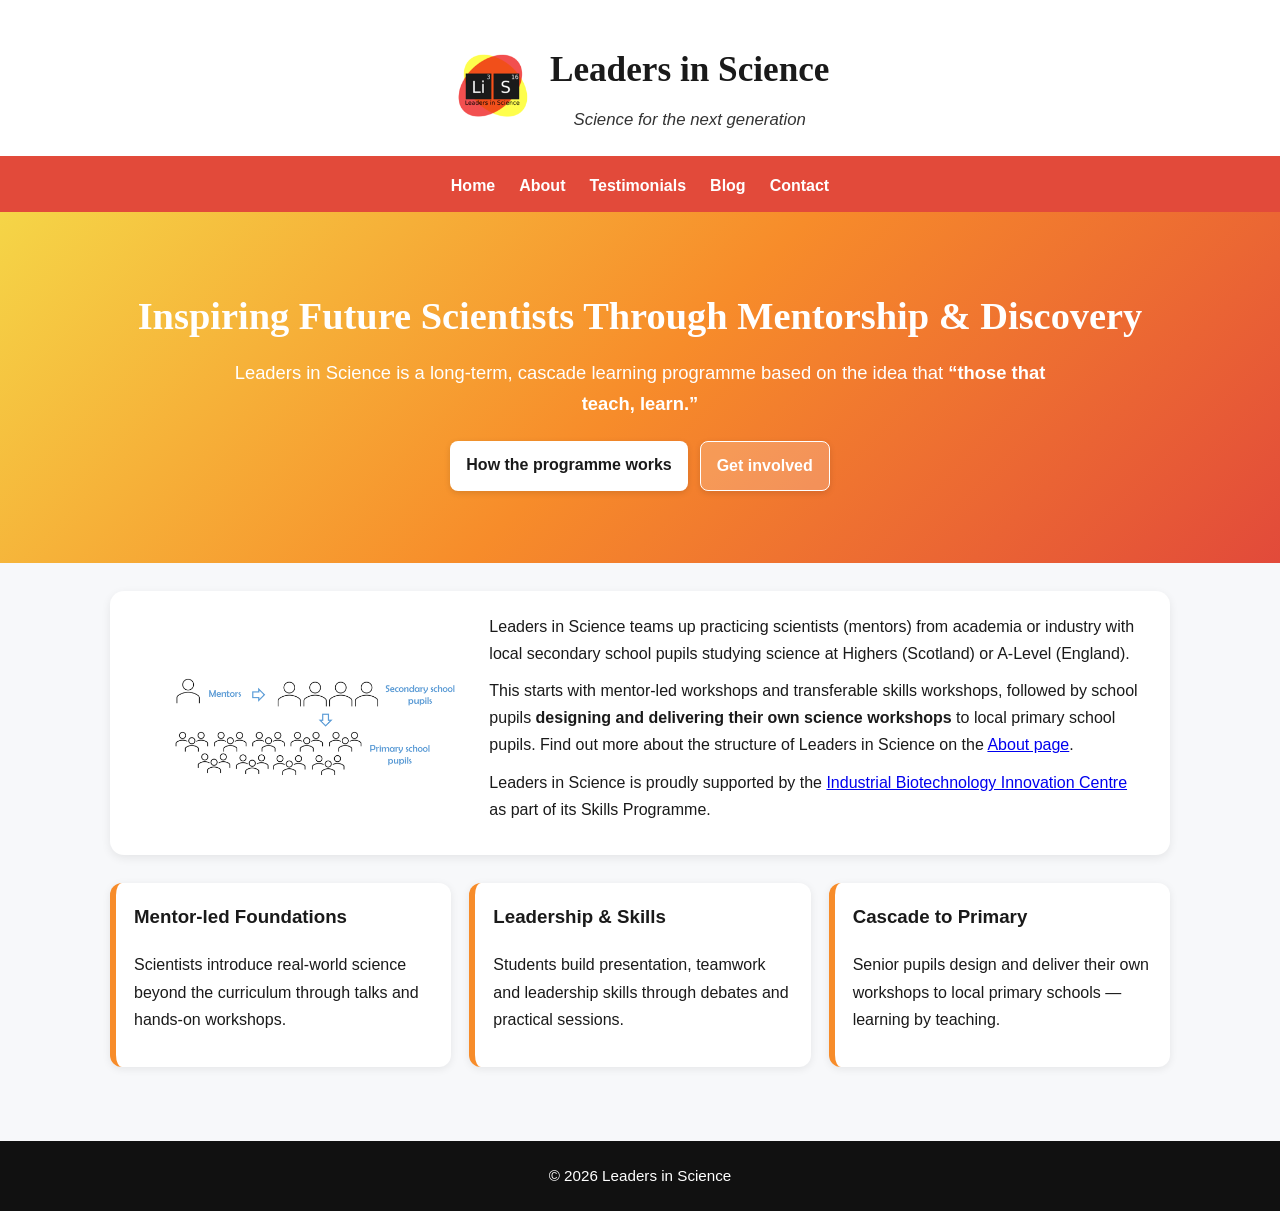
<file: index.html>
<!DOCTYPE html>
<html lang="en">
<head>
  <meta charset="UTF-8"/>
  <meta name="viewport" content="width=device-width, initial-scale=1"/>
  <title>Leaders in Science</title>
  <link rel="stylesheet" href="styles.css"/>
</head>
<body>
  <header>
    <div class="brand">
      <img src="assets/logo.png" alt="Leaders in Science logo"/>
      <div>
        <h1>Leaders in Science</h1>
        <p class="tag"><em>Science for the next generation</em></p>
      </div>
    </div>
  </header>
  <nav>
    <a href="index.html">Home</a>
    <a href="about.html">About</a>
    <a href="testimonials.html">Testimonials</a>
    <a href="blog.html">Blog</a>
    <a href="contact.html">Contact</a>
  </nav>

  <section class="hero">
    <h2>Inspiring Future Scientists Through Mentorship & Discovery</h2>
    <p>Leaders in Science is a long-term, cascade learning programme based on the idea that <strong>“those that teach, learn.”</strong></p>
    <div class="ctas">
      <a class="button" href="about.html">How the programme works</a>
      <a class="button secondary" href="contact.html">Get involved</a>
    </div>
  </section>

  <div class="container">
    <div class="callout">
      <img src="assets/cascade-learning.png" alt="Cascade learning diagram placeholder"/>
      <div class="text">
        <p>Leaders in Science teams up practicing scientists (mentors) from academia or industry with local secondary school pupils studying science at Highers (Scotland) or A‑Level (England).</p>
        <p>This starts with mentor-led workshops and transferable skills workshops, followed by school pupils <strong>designing and delivering their own science workshops</strong> to local primary school pupils. Find out more about the structure of Leaders in Science on the <a href="about.html">About page</a>.</p>
        <p>Leaders in Science is proudly supported by the <a href="https://www.ibioic.com/" target="_blank" rel="noopener">Industrial Biotechnology Innovation Centre</a> as part of its Skills Programme.</p>
      </div>
    </div>

    <section class="features">
      <article class="feature">
        <h3>Mentor‑led Foundations</h3>
        <p>Scientists introduce real‑world science beyond the curriculum through talks and hands‑on workshops.</p>
      </article>
      <article class="feature">
        <h3>Leadership & Skills</h3>
        <p>Students build presentation, teamwork and leadership skills through debates and practical sessions.</p>
      </article>
      <article class="feature">
        <h3>Cascade to Primary</h3>
        <p>Senior pupils design and deliver their own workshops to local primary schools — learning by teaching.</p>
      </article>
    </section>
  </div>

  <footer>
    © 2026 Leaders in Science
  </footer>
</body>
</html>
</file>
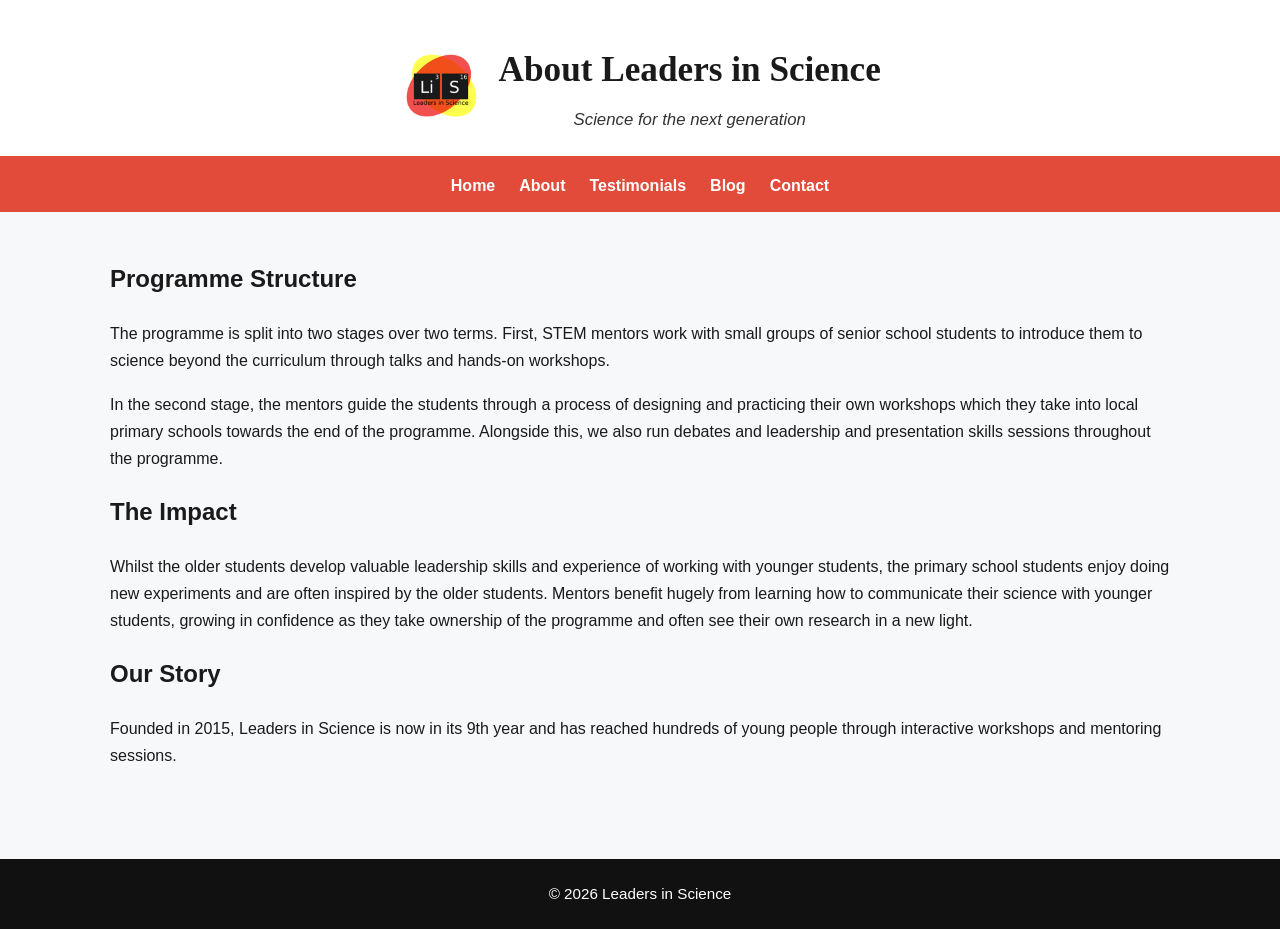
<file: about.html>
<!DOCTYPE html>
<html lang="en">
<head>
  <meta charset="UTF-8"/>
  <meta name="viewport" content="width=device-width, initial-scale=1"/>
  <title>About – Leaders in Science</title>
  <link rel="stylesheet" href="styles.css"/>
</head>
<body>
  <header>
    <div class="brand">
      <img src="assets/logo.png" alt="Leaders in Science logo"/>
      <div>
        <h1>About Leaders in Science</h1>
        <p class="tag"><em>Science for the next generation</em></p>
      </div>
    </div>
  </header>
  <nav>
    <a href="index.html">Home</a>
    <a href="about.html">About</a>
    <a href="testimonials.html">Testimonials</a>
    <a href="blog.html">Blog</a>
    <a href="contact.html">Contact</a>
  </nav>

  <div class="container">
    <h2>Programme Structure</h2>
    <p>The programme is split into two stages over two terms. First, STEM mentors work with small groups of senior school students to introduce them to science beyond the curriculum through talks and hands‑on workshops.</p>
    <p>In the second stage, the mentors guide the students through a process of designing and practicing their own workshops which they take into local primary schools towards the end of the programme. Alongside this, we also run debates and leadership and presentation skills sessions throughout the programme.</p>

    <h2>The Impact</h2>
    <p>Whilst the older students develop valuable leadership skills and experience of working with younger students, the primary school students enjoy doing new experiments and are often inspired by the older students. Mentors benefit hugely from learning how to communicate their science with younger students, growing in confidence as they take ownership of the programme and often see their own research in a new light.</p>

    <h2>Our Story</h2>
    <p>Founded in 2015, Leaders in Science is now in its 9th year and has reached hundreds of young people through interactive workshops and mentoring sessions.</p>
  </div>

  <footer>© 2026 Leaders in Science</footer>
</body>
</html>
</file>
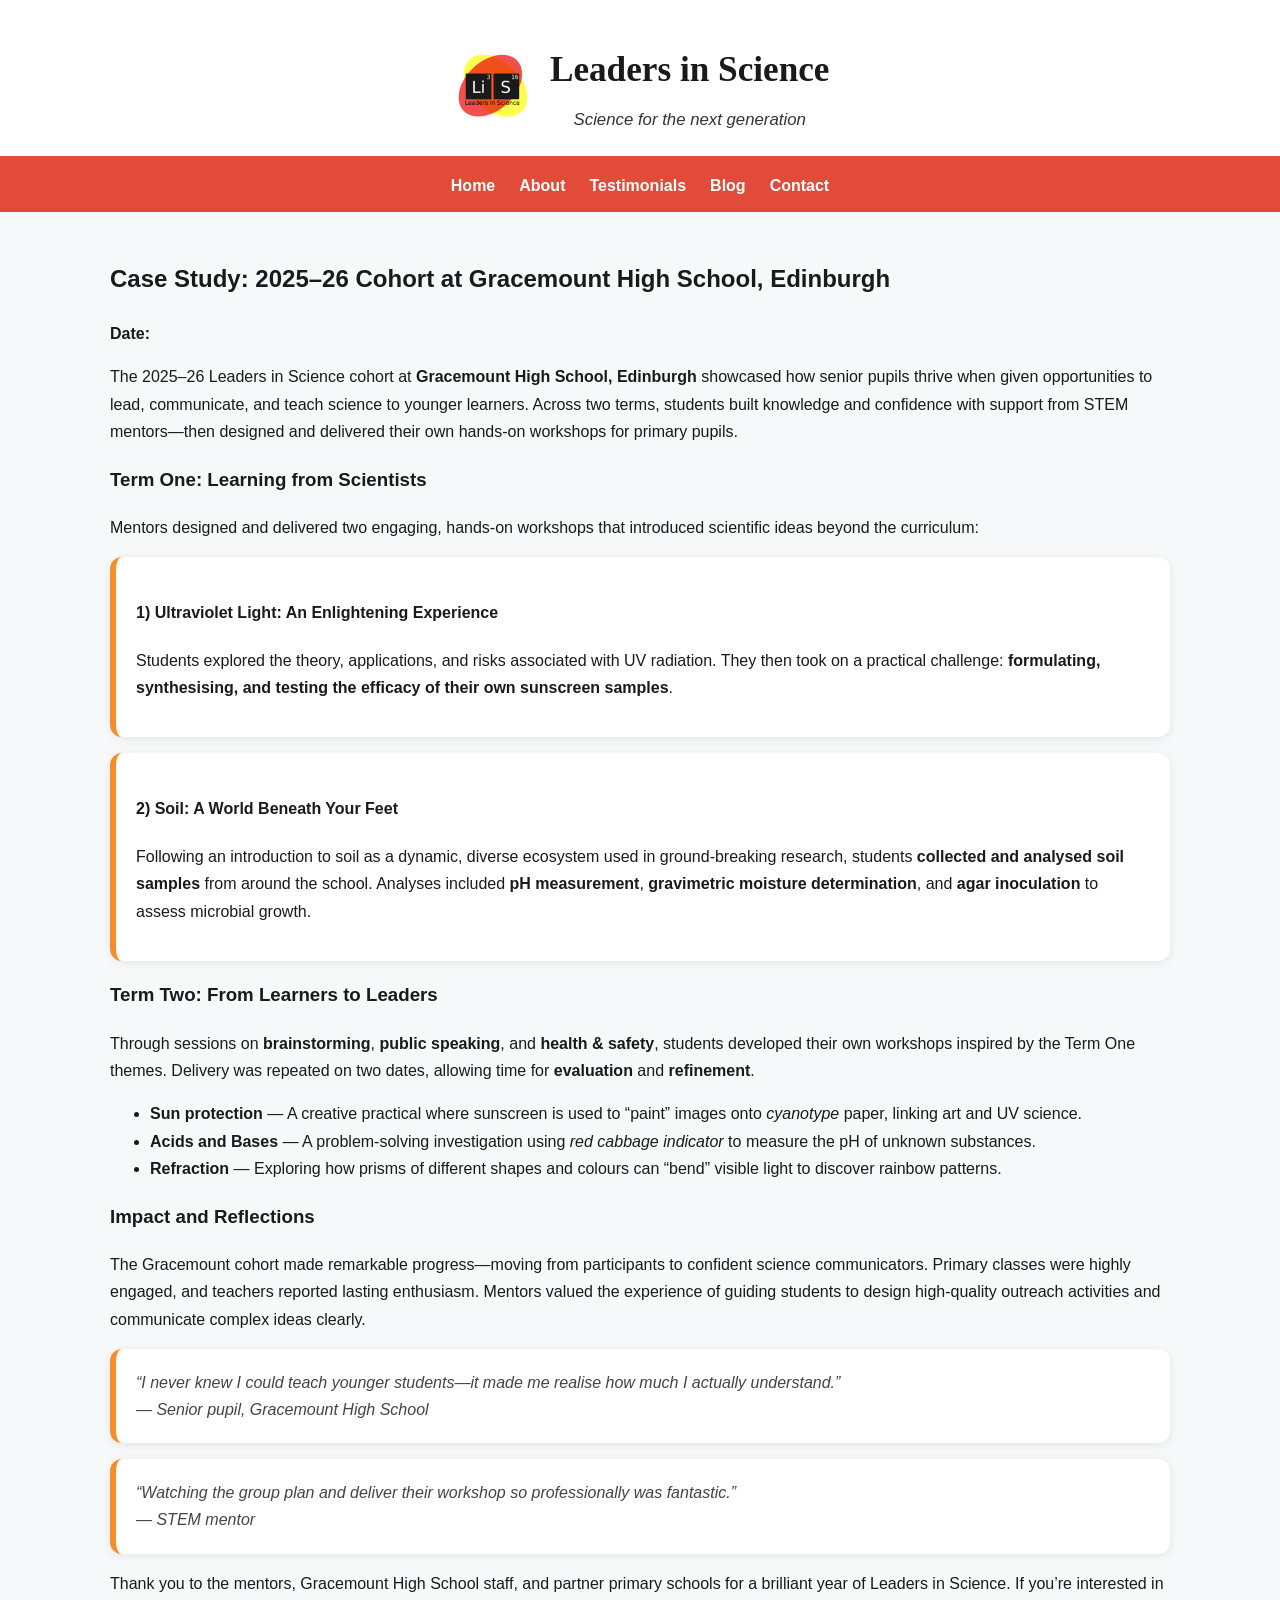
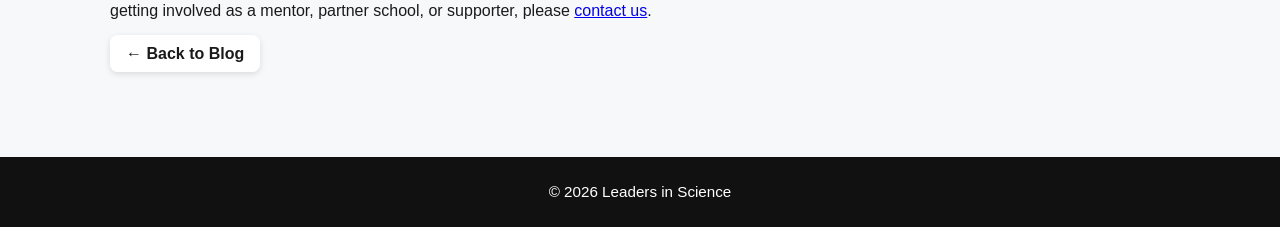
<file: blog-2025-26-gracemount.html>
<!DOCTYPE html>
<html lang="en">
<head>
  <meta charset="UTF-8"/>
  <meta name="viewport" content="width=device-width, initial-scale=1"/>
  <title>Case Study: 2025–26 Leaders in Science at Gracemount High School</title>
  <link rel="stylesheet" href="styles.css"/>
</head>
<body>

  <!-- Shared header + nav to match your site -->
  <header>
    <div class="brand">
      <img src="assets/logo.png" alt="Leaders in Science logo"/>
      <div>
        <h1>Leaders in Science</h1>
        <p class="tag"><em>Science for the next generation</em></p>
      </div>
    </div>
  </header>
  <nav>
    <a href="index.html">Home</a>
    <a href="about.html">About</a>
    <a href="testimonials.html">Testimonials</a>
    <a href="blog.html">Blog</a>
    <a href="contact.html">Contact</a>
  </nav>

  <div class="container">
    <h2>Case Study: 2025–26 Cohort at Gracemount High School, Edinburgh</h2>
    <p><strong>Date:</strong> <!-- Add date here, e.g., 17 March 2026 --></p>

    <!-- Optional header image -->
    <!-- Place an image at assets/gracemount-header.jpg if you want a banner -->
    <!-- <img src="assets/gracemount-header.jpg" alt="Gracemount case study header image" style="border-radius:12px; margin:12px 0;"> -->

    <p>
      The 2025–26 Leaders in Science cohort at <strong>Gracemount High School, Edinburgh</strong> showcased how senior pupils thrive when given opportunities to lead, communicate, and teach science to younger learners. Across two terms, students built knowledge and confidence with support from STEM mentors—then designed and delivered their own hands‑on workshops for primary pupils.
    </p>

    <h3>Term One: Learning from Scientists</h3>
    <p>
      Mentors designed and delivered two engaging, hands‑on workshops that introduced scientific ideas beyond the curriculum:
    </p>

    <div class="card">
      <h4>1) Ultraviolet Light: An Enlightening Experience</h4>
      <p>
        Students explored the theory, applications, and risks associated with UV radiation. They then took on a practical challenge: <strong>formulating, synthesising, and testing the efficacy of their own sunscreen samples</strong>.
      </p>
    </div>

    <div class="card">
      <h4>2) Soil: A World Beneath Your Feet</h4>
      <p>
        Following an introduction to soil as a dynamic, diverse ecosystem used in ground‑breaking research, students <strong>collected and analysed soil samples</strong> from around the school. Analyses included <strong>pH measurement</strong>, <strong>gravimetric moisture determination</strong>, and <strong>agar inoculation</strong> to assess microbial growth.
      </p>
    </div>

    <!-- Optional Term One image -->
    <!-- Upload image as assets/gracemount-term1.png -->
    <!-- <img src="assets/gracemount-term1.png" alt="Term One summary" style="border-radius:12px; margin:16px 0;"> -->

    <h3>Term Two: From Learners to Leaders</h3>
    <p>
      Through sessions on <strong>brainstorming</strong>, <strong>public speaking</strong>, and <strong>health & safety</strong>, students developed their own workshops inspired by the Term One themes. Delivery was repeated on two dates, allowing time for <strong>evaluation</strong> and <strong>refinement</strong>.
    </p>

    <ul>
      <li><strong>Sun protection</strong> — A creative practical where sunscreen is used to “paint” images onto <em>cyanotype</em> paper, linking art and UV science.</li>
      <li><strong>Acids and Bases</strong> — A problem‑solving investigation using <em>red cabbage indicator</em> to measure the pH of unknown substances.</li>
      <li><strong>Refraction</strong> — Exploring how prisms of different shapes and colours can “bend” visible light to discover rainbow patterns.</li>
    </ul>

    <!-- Optional Term Two image -->
    <!-- Upload image as assets/gracemount-term2.png -->
    <!-- <img src="assets/gracemount-term2.png" alt="Term Two summary" style="border-radius:12px; margin:16px 0;"> -->

    <h3>Impact and Reflections</h3>
    <p>
      The Gracemount cohort made remarkable progress—moving from participants to confident science communicators. Primary classes were highly engaged, and teachers reported lasting enthusiasm. Mentors valued the experience of guiding students to design high‑quality outreach activities and communicate complex ideas clearly.
    </p>

    <div class="card">
      <em>
        “I never knew I could teach younger students—it made me realise how much I actually understand.”
        <br>— Senior pupil, Gracemount High School
      </em>
    </div>
    <div class="card">
      <em>
        “Watching the group plan and deliver their workshop so professionally was fantastic.”
        <br>— STEM mentor
      </em>
    </div>

    <p>
      Thank you to the mentors, Gracemount High School staff, and partner primary schools for a brilliant year of Leaders in Science. If you’re interested in getting involved as a mentor, partner school, or supporter, please <a href="contact.html">contact us</a>.
    </p>

    <p><a class="button" href="blog.html">← Back to Blog</a></p>
  </div>

  <footer>© 2026 Leaders in Science</footer>
</body>
</html>
</file>
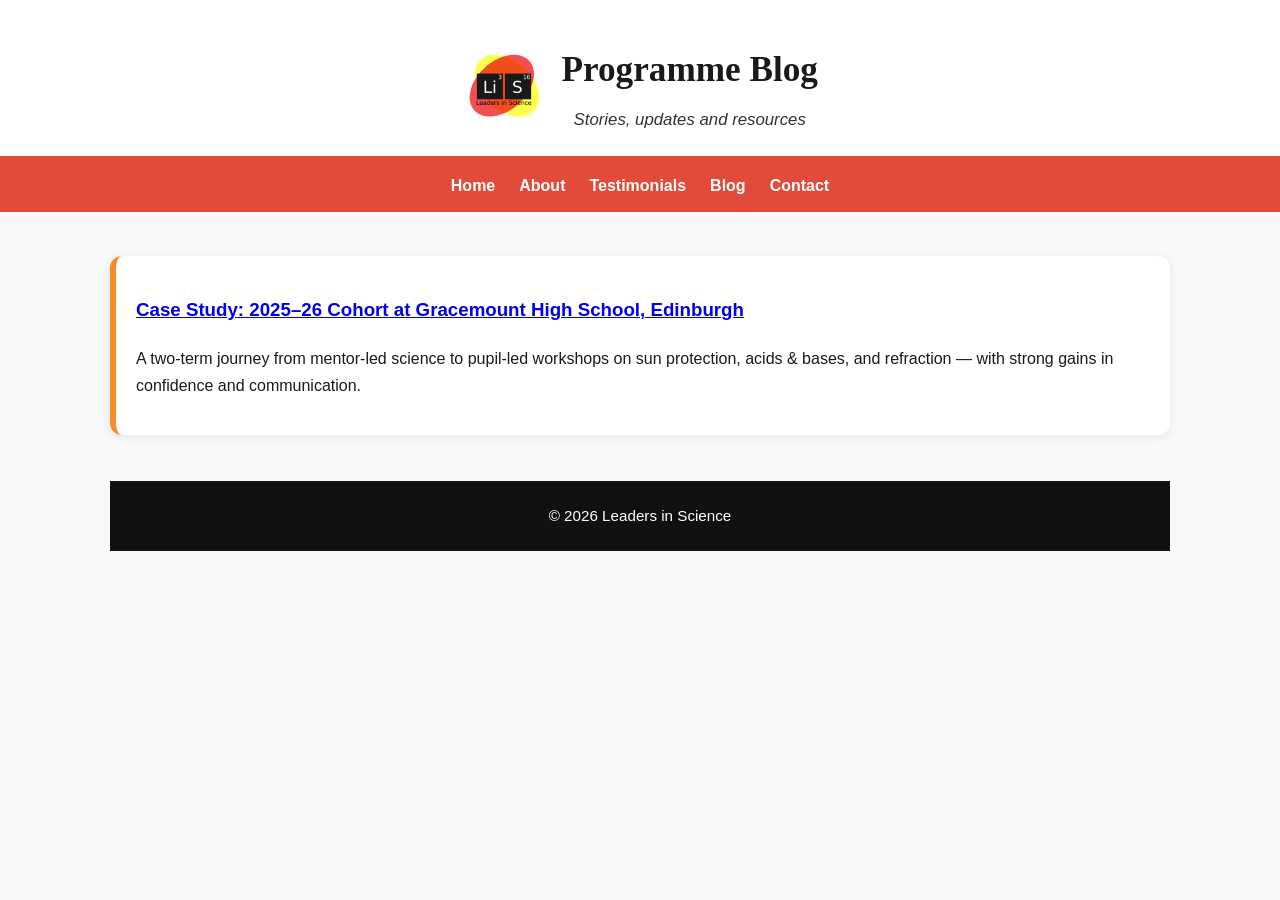
<file: blog.html>
<!DOCTYPE html>
<html lang="en">
<head>
  <meta charset="UTF-8"/>
  <meta name="viewport" content="width=device-width, initial-scale=1"/>
  <title>Blog – Leaders in Science</title>
  <link rel="stylesheet" href="styles.css"/>
</head>
<body>
  <header>
    <div class="brand">
      <img src="assets/logo.png" alt="Leaders in Science logo"/>
      <div>
        <h1>Programme Blog</h1>
        <p class="tag"><em>Stories, updates and resources</em></p>
      </div>
    </div>
  </header>
  <nav>
    <a href="index.html">Home</a>
    <a href="about.html">About</a>
    <a href="testimonials.html">Testimonials</a>
    <a href="blog.html">Blog</a>
    <a href="contact.html">Contact</a>
  </nav>

  <div class="container">
    <div class="card">
  <h3><a href="blog-2025-26-gracemount.html">Case Study: 2025–26 Cohort at Gracemount High School, Edinburgh</a></h3>
  <p>A two‑term journey from mentor‑led science to pupil‑led workshops on sun protection, acids & bases, and refraction — with strong gains in confidence and communication.</p>
</div>

  <footer>© 2026 Leaders in Science</footer>
</body>
</html>
</file>
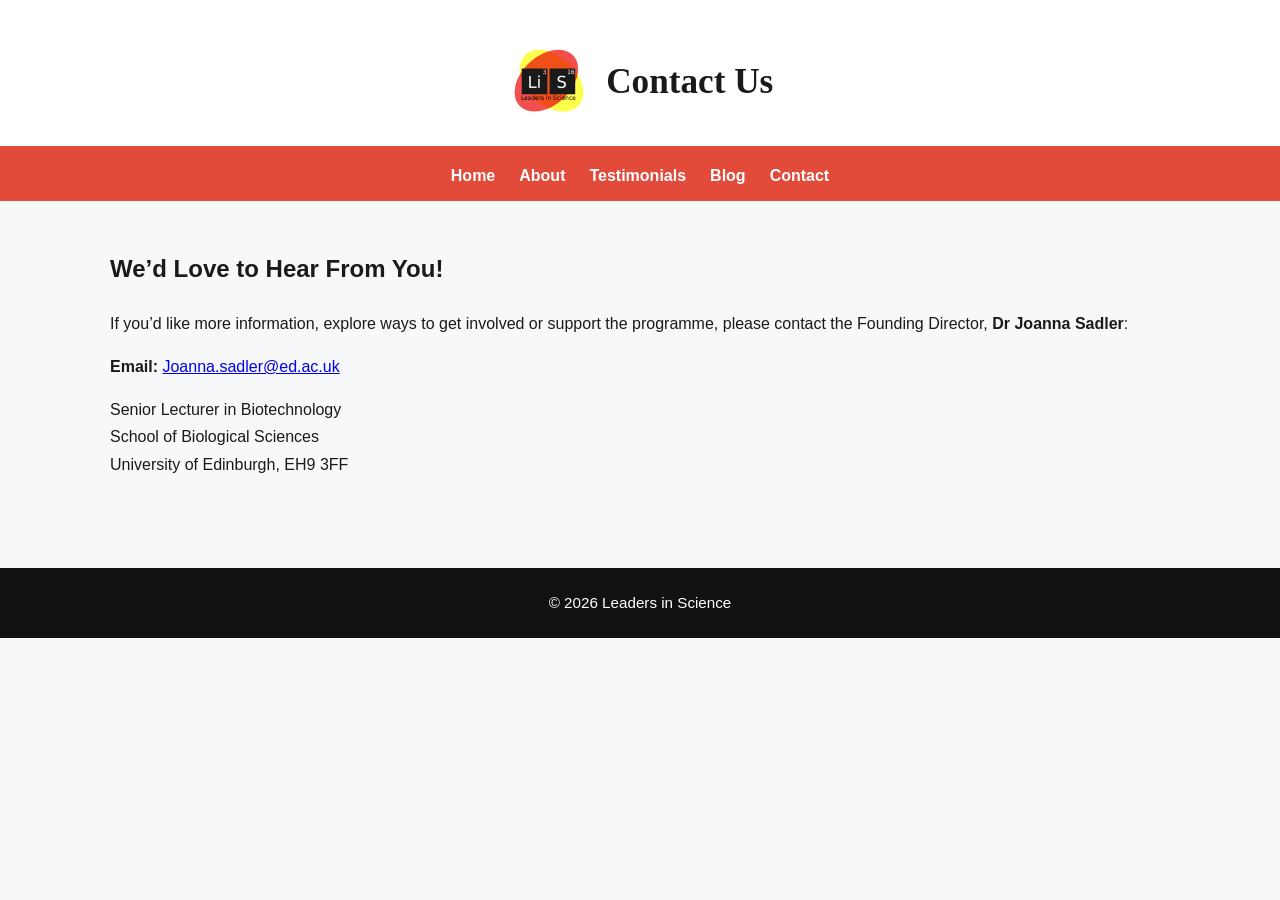
<file: contact.html>
<!DOCTYPE html>
<html lang="en">
<head>
  <meta charset="UTF-8"/>
  <meta name="viewport" content="width=device-width, initial-scale=1"/>
  <title>Contact – Leaders in Science</title>
  <link rel="stylesheet" href="styles.css"/>
</head>
<body>
  <header>
    <div class="brand">
      <img src="assets/logo.png" alt="Leaders in Science logo"/>
      <div>
        <h1>Contact Us</h1>
      </div>
    </div>
  </header>
  <nav>
    <a href="index.html">Home</a>
    <a href="about.html">About</a>
    <a href="testimonials.html">Testimonials</a>
    <a href="blog.html">Blog</a>
    <a href="contact.html">Contact</a>
  </nav>

  <div class="container">
    <h2>We’d Love to Hear From You!</h2>
    <p>If you’d like more information, explore ways to get involved or support the programme, please contact the Founding Director, <strong>Dr Joanna Sadler</strong>:</p>

    <p><strong>Email:</strong> <a href="mailto:Joanna.sadler@ed.ac.uk">Joanna.sadler@ed.ac.uk</a></p>
    <p>
      Senior Lecturer in Biotechnology<br/>
      School of Biological Sciences<br/>
      University of Edinburgh, EH9 3FF
    </p>
  </div>

  <footer>© 2026 Leaders in Science</footer>
</body>
</html>
</file>
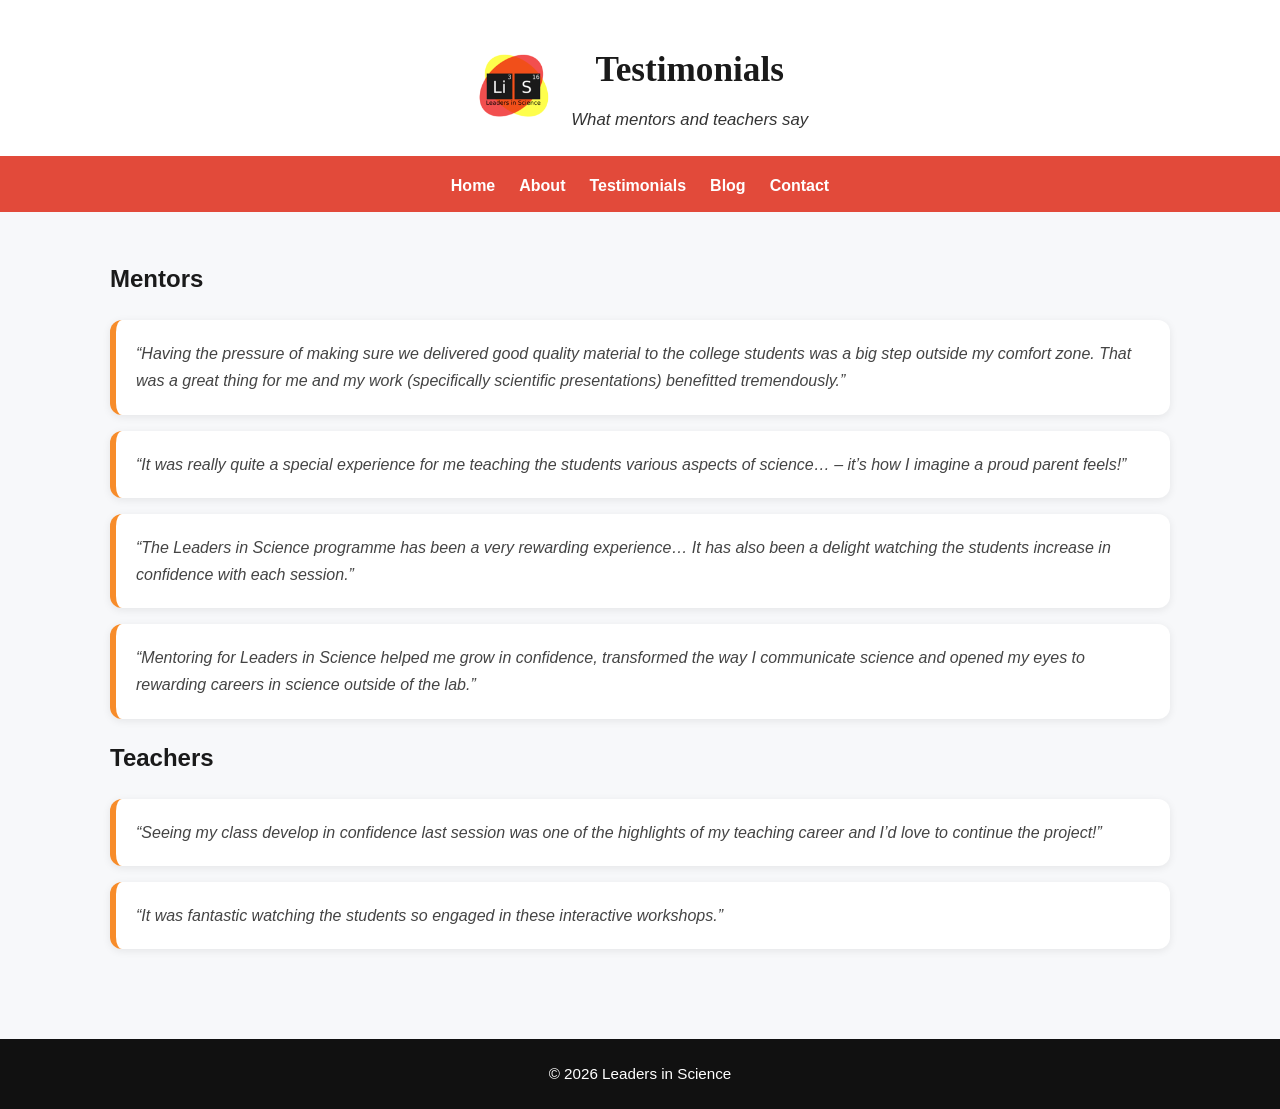
<file: testimonials.html>
<!DOCTYPE html>
<html lang="en">
<head>
  <meta charset="UTF-8"/>
  <meta name="viewport" content="width=device-width, initial-scale=1"/>
  <title>Testimonials – Leaders in Science</title>
  <link rel="stylesheet" href="styles.css"/>
</head>
<body>
  <header>
    <div class="brand">
      <img src="assets/logo.png" alt="Leaders in Science logo"/>
      <div>
        <h1>Testimonials</h1>
        <p class="tag"><em>What mentors and teachers say</em></p>
      </div>
    </div>
  </header>
  <nav>
    <a href="index.html">Home</a>
    <a href="about.html">About</a>
    <a href="testimonials.html">Testimonials</a>
    <a href="blog.html">Blog</a>
    <a href="contact.html">Contact</a>
  </nav>

  <div class="container">
    <h2>Mentors</h2>
    <div class="card"><em>“Having the pressure of making sure we delivered good quality material to the college students was a big step outside my comfort zone. That was a great thing for me and my work (specifically scientific presentations) benefitted tremendously.”</em></div>
    <div class="card"><em>“It was really quite a special experience for me teaching the students various aspects of science… – it’s how I imagine a proud parent feels!”</em></div>
    <div class="card"><em>“The Leaders in Science programme has been a very rewarding experience… It has also been a delight watching the students increase in confidence with each session.”</em></div>
    <div class="card"><em>“Mentoring for Leaders in Science helped me grow in confidence, transformed the way I communicate science and opened my eyes to rewarding careers in science outside of the lab.”</em></div>

    <h2>Teachers</h2>
    <div class="card"><em>“Seeing my class develop in confidence last session was one of the highlights of my teaching career and I’d love to continue the project!”</em></div>
    <div class="card"><em>“It was fantastic watching the students so engaged in these interactive workshops.”</em></div>
  </div>

  <footer>© 2026 Leaders in Science</footer>
</body>
</html>
</file>
<file: styles.css>
/* =============================
   Leaders in Science – Professional Theme
   ============================= */
:root{
  --brand-red:#E24A3A;
  --brand-orange:#F78C2A;
  --brand-yellow:#F5D547;
  --ink:#1A1A1A;
  --bg:#f7f8fa;
}
*{box-sizing:border-box}
html,body{margin:0;padding:0}
body{
  font-family: -apple-system, BlinkMacSystemFont, "Segoe UI", Roboto, Helvetica, Arial, "Apple Color Emoji","Segoe UI Emoji";
  background:var(--bg);
  color:var(--ink);
  line-height:1.7;
}
img{max-width:100%;display:block}

/* Header */
header{
  background:#fff;
  text-align:center;
  padding:40px 20px 22px;
  border-bottom:4px solid var(--brand-red);
}
header .brand{display:flex;gap:16px;align-items:center;justify-content:center}
header .brand img{height:84px;width:auto}
header h1{font-family: Georgia, "Times New Roman", serif;font-size:2.2rem;margin:0}
header p.tag{margin:6px 0 0;font-size:1.05rem;color:#333}

/* Nav */
nav{background:var(--brand-red);display:flex;justify-content:center;gap:24px;padding:12px}
nav a{color:#fff;text-decoration:none;font-weight:600}
nav a:hover{color:var(--brand-yellow);text-decoration:underline}

/* Hero */
.hero{background:linear-gradient(135deg,var(--brand-yellow),var(--brand-orange),var(--brand-red));color:#fff;text-align:center;padding:72px 24px}
.hero h2{font-family: Georgia, "Times New Roman", serif;font-size:2.4rem;margin:0 0 8px}
.hero p{max-width:820px;margin:0 auto;font-size:1.15rem}
.hero .ctas{margin-top:22px;display:flex;gap:12px;justify-content:center;flex-wrap:wrap}
.button{background:#fff;color:var(--ink);padding:10px 16px;border-radius:8px;text-decoration:none;font-weight:700;box-shadow:0 2px 6px rgba(0,0,0,.12)}
.button.secondary{background:rgba(255,255,255,.2);color:#fff;border:1px solid #fff}
.button:hover{transform:translateY(-1px)}

/* Layout */
.container{max-width:1100px;margin:0 auto;padding:28px 20px}

/* Callout with image */
.callout{background:#fff;border-radius:14px;display:grid;grid-template-columns: 1fr 2fr;gap:28px;align-items:center;padding:22px;box-shadow:0 3px 10px rgba(0,0,0,.08)}
.callout .text p{margin:0 0 10px}
@media (max-width: 860px){.callout{grid-template-columns:1fr}}

/* Feature grid */
.features{display:grid;grid-template-columns:repeat(3,1fr);gap:18px;margin-top:28px}
.feature{background:#fff;border-radius:12px;padding:18px;box-shadow:0 2px 8px rgba(0,0,0,.08);border-left:6px solid var(--brand-orange)}
.feature h3{margin-top:0}
@media (max-width:900px){.features{grid-template-columns:1fr 1fr}}
@media (max-width:600px){.features{grid-template-columns:1fr}}

/* Cards (testimonials/blog) */
.card{background:#fff;border-radius:12px;padding:20px;border-left:6px solid var(--brand-orange);box-shadow:0 2px 8px rgba(0,0,0,.08);margin:16px 0}
.card em{color:#444}

/* Footer */
footer{background:#111;color:#fff;text-align:center;padding:22px;margin-top:46px;font-size:.95rem}
</file>
